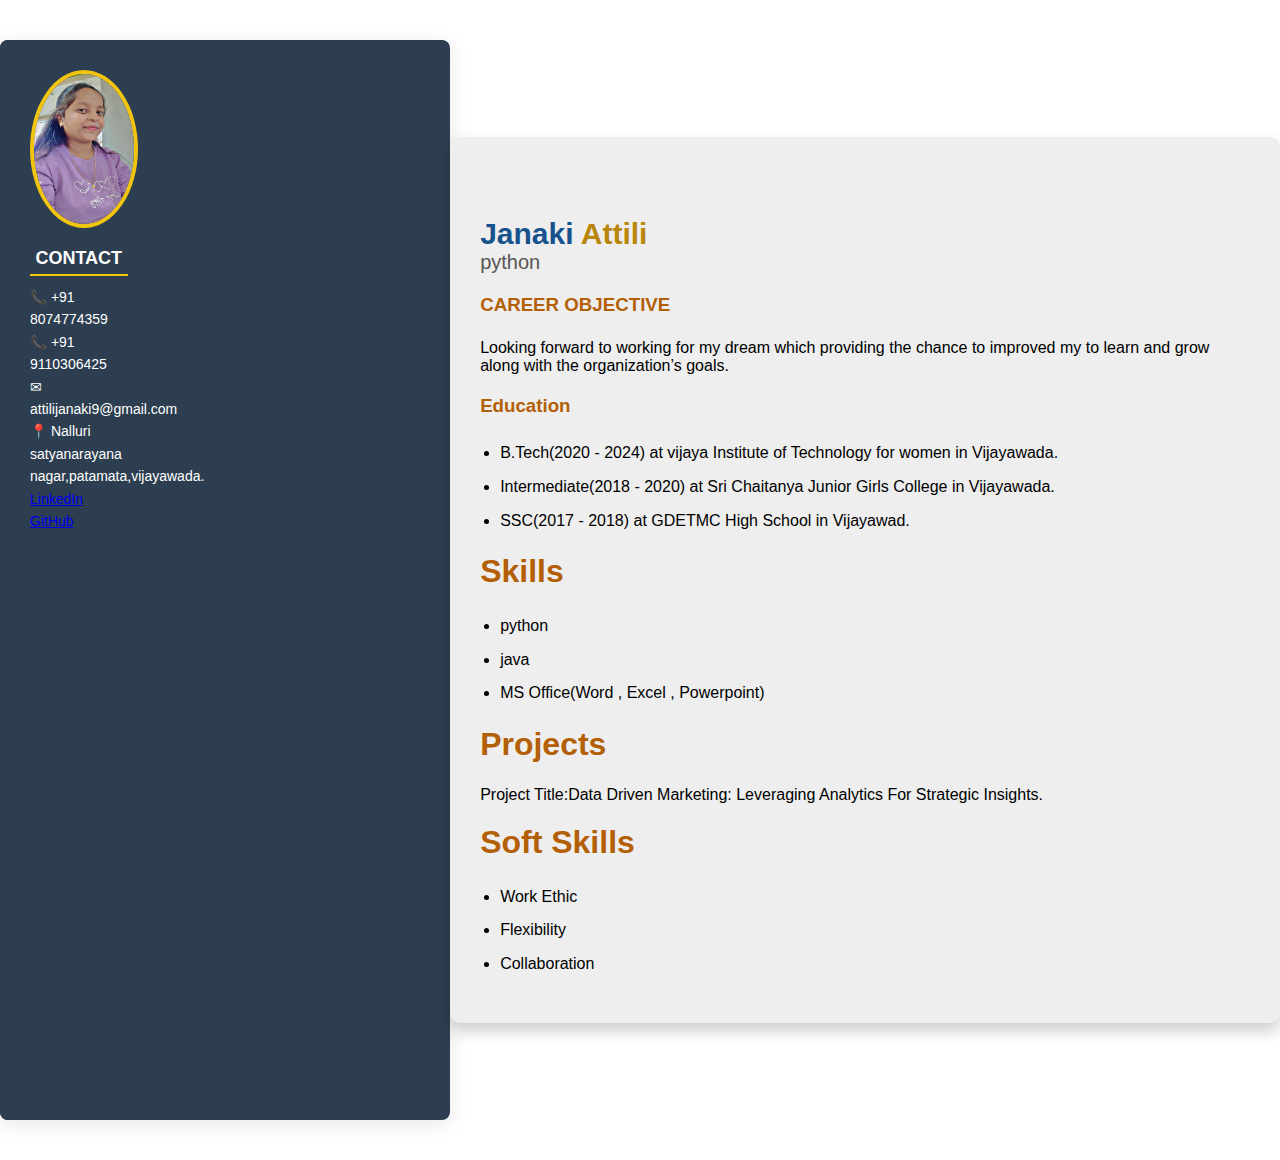
<file: index.html>
<!DOCTYPE html>
    <html lang="en">
    <head>
        <meta charset="UTF-8">
        <meta name="viewport" content="width=device-width, initial-scale=1.0">
        <title>Document</title>
        <link rel="stylesheet" href="style.css">
    </head>
    <body>
        <div class="resume">
            <div class="left">
                <img src="/image/WhatsApp Image 2025-04-29 at 15.30.28_6ea79841.jpg" alt="profile  Image"/>
                <div class="section-title">CONTACT</div>
                <div class="contact-info">
                    📞 +91 8074774359<br/>
                    📞 +91 9110306425<br/>
                    ✉ attilijanaki9@gmail.com<br/>
                    📍 Nalluri satyanarayana nagar,patamata,vijayawada.
                    <span><a href="https://www.linkedin.com/in/attili-janaki-53b6a1254/?utm_source=share&utm_campaign=share_via&utm_content=profile&utm_medium=ios_app" target="_blank">LinkedIn</a></span> <br>
                    <span><a href="https://github.com/janu45/janaki_practice" target="_blank">GitHub</a></span>

                </div>
            </div>
        </div>
        <div class="right">
            <div class="name">Janaki <span style="color: darkgoldenrod;">Attili</span></div>
            <div class="course">python</div>
            <div class="section">
                <h3>CAREER OBJECTIVE</h3>
                <p>Looking forward to working for my dream which providing the chance to improved my to learn and grow along with the organization’s goals. </p>
            </div>
             <div class="section">
                <h3>Education</h3>
                <ul>
                    <li>
                         B.Tech(2020 - 2024) at vijaya Institute of Technology for women in Vijayawada.
                    </li>
                    <li>Intermediate(2018 - 2020) at Sri Chaitanya Junior Girls College in Vijayawada.</li>
                    <li>SSC(2017 - 2018) at GDETMC High School in Vijayawad.</li>
                </ul>
             </div>
             <div class="section">
                <h1>Skills</h1>
                <ul>
                    <li>python</li>
                    <li>java</li>
                    <li>MS Office(Word , Excel , Powerpoint)</li>
                </ul>
            </div>
             <div class="section">
                 <h1>Projects</h1>
                 <p>Project Title:Data Driven Marketing: Leveraging Analytics For Strategic Insights.</p>
            </div>
            <div class="section">
                <h1>Soft Skills</h1>
                <ul>
                    <li>Work Ethic </li>
                    <li>Flexibility</li> 
                    <li>Collaboration</li></ul>
                </div>
            </div>
        </body>
        </html>
        </body>
</file>
<file: style.css>
body {
                    display: flex;
                    justify-content: center;
                    align-items: center;
                    margin: 0;
                    font-family: Arial, sans-serif;
                    height: 100%;
                    background-color:white;
                }

                .resume {
                    display: flex;
                    max-width: 1000px;
                    margin: 40px auto;
                    height: 120vh;
                    background:#2c3e50;
                    box-shadow: 0 4px 20px rgba(0, 0, 0, 0.1);
                    border-radius: 8px;
                    overflow: hidden;
                }

                .left {
                    width: 35%;
                    background: #2c3e50;
                    color: white;
                    padding: 30px;
                    box-sizing: border-box;
                }

                .left img {
                    width: 100px;
                    height: 150px;
                    border-radius: 50%;
                    display: block;
                    margin: 0 auto 20px;
                    border: 4px solid #f1c40f;
                }

                .section-title {
                    font-size: 18px;
                    font-weight: bold;
                    margin-bottom: 10px;
                    border-bottom: 2px solid #f1c40f;
                    padding-bottom: 5px;
                    text-align: center;
                }

                .contact-info {
                    font-size: 14px;
                    line-height: 1.6;
                    margin-top: 10px;
                }

                .right {
    width: 65%;
    padding: 30px;
    box-sizing: border-box;
    background:#eee;
    box-shadow: 0 8px 16px rgba(0, 0, 0, 0.2);
    border-radius: 10px;
    margin: 40px auto;
    animation: fadeInUp 1s ease-in-out;
    transition: all 0.3s ease;
}

.name {
    padding-top: 50px;
    font-size: 30px;
    font-weight: bold;
    color: #17528d;
    animation: slideInLeft 1s ease-in-out;
}
.name :hover{
    content:#0c5bab;
}

.course {
    font-size: 20px;
    color: #555;
    margin-bottom: 20px;
    animation: fadeIn 1.2s ease-in-out;
}

.section h3, .section h1 {
    margin-top: 20px;
    margin-bottom: 10px;
    color: #b35f06;
    border-bottom: 2px solid #eee;
    padding-bottom: 5px;
    animation: fadeIn 1.2s ease-in-out;
}

ul {
    padding-left: 20px;
}

ul li {
    margin-bottom: 8px;
    line-height: 1.6;
}

/* Animations */
@keyframes fadeInUp {
    0% {
        opacity: 0;
        transform: translateY(30px);
    }
    100% {
        opacity: 1;
        transform: translateY(0);
    }
}

@keyframes slideInLeft {
    0% {
        opacity: 0;
        transform: translateX(-100px);
    }
    100% {
        opacity: 1;
        transform: translateX(0);
    }
}

@keyframes fadeIn {
    0% {
        opacity: 0;
    }
    100% {
        opacity: 1;
    }
}
</file>
